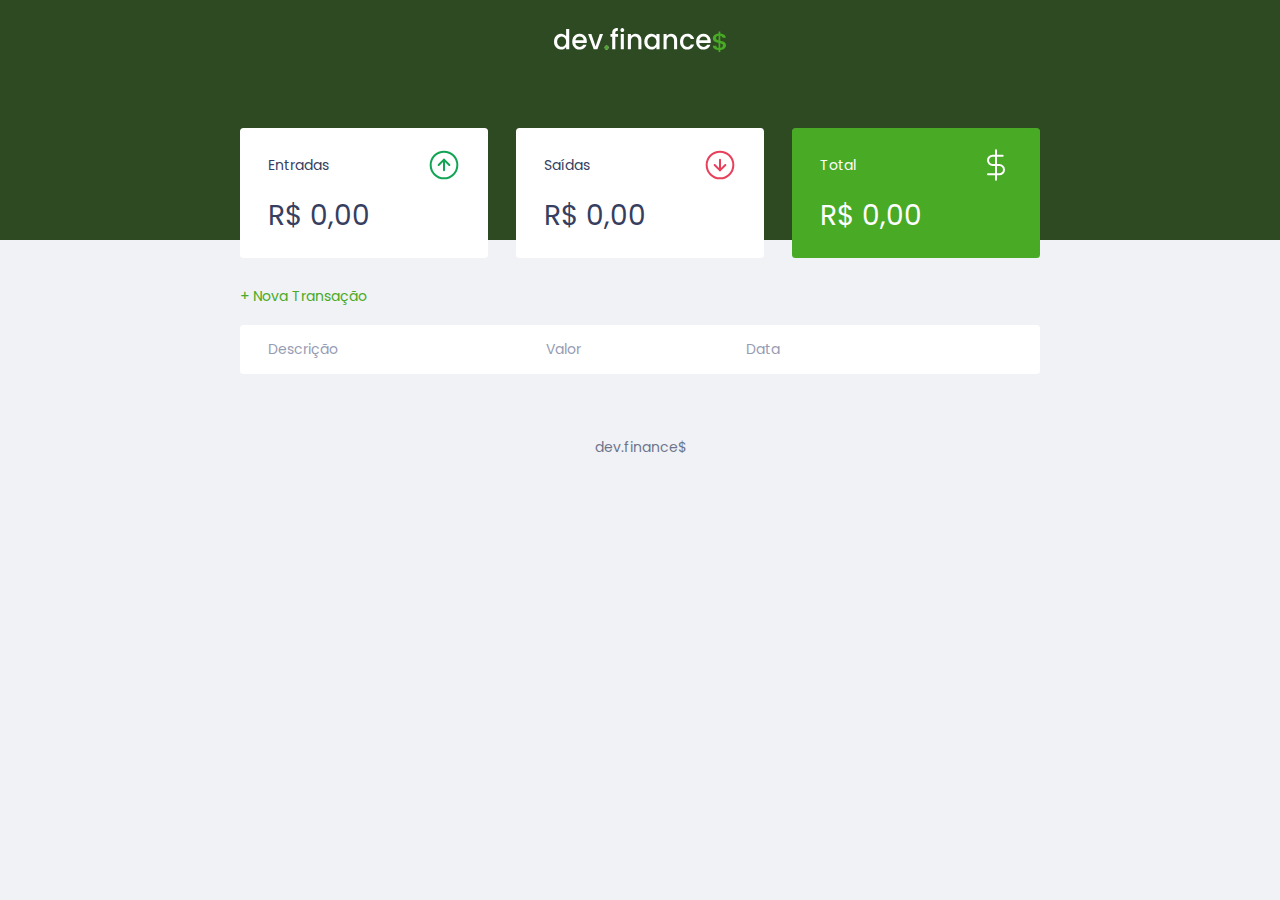
<file: index.html>
<!DOCTYPE html>
<html lang="pt-br">

<head>
    <meta charset="UTF-8">
    <meta name="viewport" content="width=device-width, initial-scale=1.0">
    <link rel="stylesheet" href="./style.css">
    <link rel="preconnect" href="https://fonts.gstatic.com">
    <link
        href="https://fonts.googleapis.com/css2?family=Poppins:ital,wght@0,100;0,400;0,700;1,100;1,400;1,700&display=swap"
        rel="stylesheet">
    <title>dev.finance$</title>
</head>

<body>
    <header>
        <img src="./assets/logo.svg" alt="logo dev finance">
    </header>
    <main class="container">
        <section id="balance">
            <h2 class="sr-only">Balanço</h2>
            <div class="card">
                <h3>
                    <span>Entradas</span>
                    <img src="./assets/income.svg" alt="Imagem de entrada">
                </h3>
                <p id="incomeDisplay">R$ 0,00</p>
            </div>
            <div class="card">
                <h3>
                    <span>Saídas</span>
                    <!--Deixar o elemento em linha-->
                    <img src="./assets/expense.svg" alt="Imagem de saida">
                </h3>
                <p id="expenseDisplay">R$ 0,00</p>
            </div>
            <div class="card total">
                <h3>
                    <span>Total</span>
                    <img src="./assets/total.svg" alt="Imagem do total">
                </h3>
                <p id="totalDisplay">R$ 0,00</p>
            </div>
        </section>
        <a href="#" onclick="modal.open()" class="button new">+ Nova Transação</a>
        <section id="transaction">
            <h2 class="sr-only">Transações</h2>
            <table id="data-table">
                <thead>
                    <tr>
                        <th>Descrição</th>
                        <th>Valor</th>
                        <th>Data</th>
                        <th></th>
                    </tr>
                </thead>
                <tbody>
                </tbody>
            </table>
        </section>
    </main>
    <div class="modal-overlay">
        <div class="modal">
            <div id="form">
                <h2>Nova Transação</h2>
                <form action="" onsubmit="form.submit(event)">
                    <div class="input-group">
                        <label class="sr-only" for="description">Descrição</label>
                        <input type="text" name="description" id="description" placeholder="Descrição" />
                    </div>

                    <div class="input-group">
                        <label class="sr-only" for="amount">Valor</label>
                        <input type="number" step="0.01" name="amount" id="amount" placeholder="0,00" />
                        <small class="help">Use o sinal - (negativo) para
                            despesas e , (vírgula) para casas decimais</small>
                    </div>

                    <div class="input-group">
                        <label class="sr-only" for="date">Data</label>
                        <input type="date" name="date" id="date">
                    </div>

                    <div class="input-group actions">
                        <a href="#" onclick="modal.close()" class="button cancel">Cancelar</a>
                        <button>Salvar</button>
                    </div>
                </form>
            </div>
        </div>
    </div>
    <footer>
        <p>dev.finance$</p>
    </footer>
    <!--JavaScript-->
    <script src="script.js"></script>
    <script src="login.js"></script>
</body>

</html>
</file>
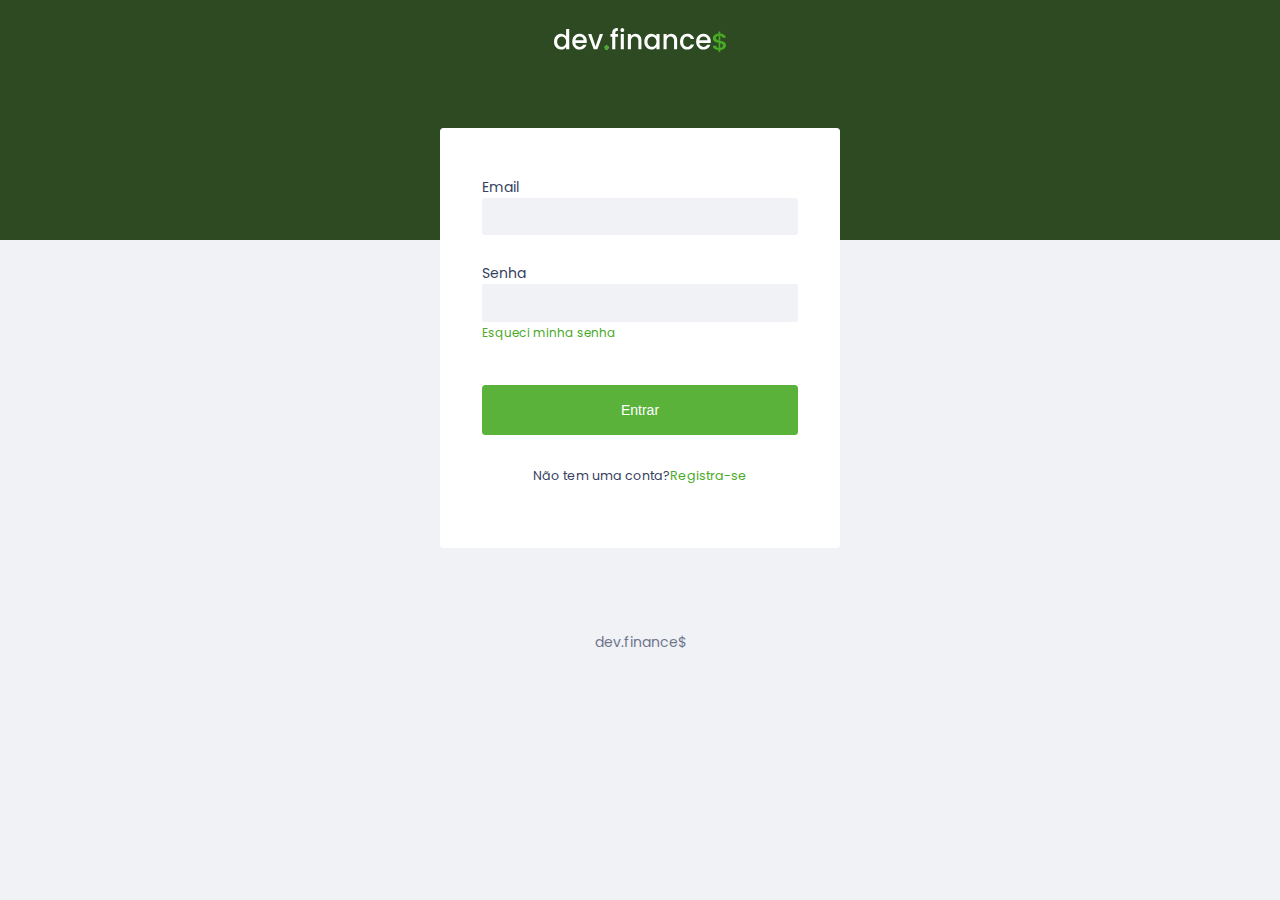
<file: login.html>
<!DOCTYPE html>
<html lang="pt-br">

<head>
    <meta charset="UTF-8">
    <meta http-equiv="X-UA-Compatible" content="IE=edge">
    <link rel="stylesheet" href="./style.css">
    <link rel="preconnect" href="https://fonts.gstatic.com">
    <meta name="viewport" content="width=device-width, initial-scale=1.0">
    <link
        href="https://fonts.googleapis.com/css2?family=Poppins:ital,wght@0,100;0,400;0,700;1,100;1,400;1,700&display=swap"
        rel="stylesheet">
    <title>Login|dev.finance$</title>
</head>

<body>
    <header>
        <img src="./assets/logo.svg" alt="logo dev finance">
    </header>
    <main class="container-login">
        <section id="balance-login">
            <div class="modal-login">
                <div class="login">
                    <form action="">
                        <div class="input-login">
                            <label for="email">Email</label>
                            <input type="email" name="email" id="email">
                        </div>
                        <div class="input-login">
                            <label for="password">Senha</label>
                            <input type="password" name="password" id="password">
                            <a class="esqueci-senha" href="#">Esqueci minha senha</a>
                        </div>
                        <div class="input-login action">
                            <button>Entrar</button>
                        </div>
                        <div class="registrar">Não tem uma conta?<a href="#">Registra-se</a></div>
                    </form>
                </div>
            </div>
        </section>
    </main>
    <footer>
        <p>dev.finance$</p>
    </footer>
</body>

</html>
</file>
<file: style.css>
/* GLOBAL ----------------------------------- */
:root{
    --dark-blue: #363f5f;
    --green: #49aa26;
}

*{
    margin: 0;
    padding: 0;
    box-sizing: border-box;
}

html{
    font-size: 93.75%; /*15px*/
}

body{
    background-color: #f0f2f5;
    font-family: 'Poppins', sans-serif;
}

.container-login{
    width: min(90vw, 400px);  /*1vw seria 4px, então 90vw é 360px*/
    margin: auto;
}
.container{
    width: min(90vw, 800px);  /*1vw seria 4px, então 90vw é 360px*/
    margin: auto;
}
.sr-only{                 /*Esta deixando visivel apenas para os leitores de tela*/
    position: absolute;
    width: 1px;
    height: 1px;
    padding: 0;
    margin: -1px;
    overflow: hidden;
    clip: rect(0, 0, 0, 0);
    white-space: nowrap;
    border-width: 0;
}

/* TITLES ----------------------------------- */
h2{
    margin-top: 3.2rem;
    margin-bottom: 0.8rem;
    color: var(--dark-blue);
    font-weight: normal;
}

/* LINKS E BUTTONS --------------------------- */

a{
    color: var(--green);
    text-decoration: none;
}

a:hover{
    color: #3dd705;
}

button{
   width: 100%;
   height: 50px;
   border: none;
   color: #fff;
   background-color: var(--green);
   padding: 0;
   border-radius: 0.25rem;
   cursor: pointer;
   opacity: 0.9;
   font-size: 1rem;
}

button:hover{
    opacity: 1;
}

.button.cancel{
    color: #e92929;
    border: 2px #e92929 solid;
    border-radius: 0.25rem;
    height: 50px;
    display: flex;
    align-items: center;
    justify-content: center;
    opacity: 0.7;
    cursor: pointer;
}

.button.cancel:hover{
    opacity: 1;
}

/* ENTENDO AS CLASS JUNTAS OU SEPARADAS:dentro da caixa button procurar
 o new, se estivesse separado o new, seria dentro da caixa button 
 procurar uma outra caixa new*/
.button.new{     
    display: inline-block;
    margin-bottom: 0.8rem;
}

/* LOGIN ----------------------------------------------------- */

/* HEADER ----------------------------------- */
.modal-login{
    background-color: white;  /*white = #fff*/
    padding: 1.5rem 2rem;
    border-radius: 0.25rem;
    margin-bottom: 2rem;
    color: var(--dark-blue);
    height: 30rem;
}

/* FORM-LOGIN ----------------------------------- */
.login{
    display: flex;
    justify-content: space-between;
    align-items: center;
    height: 25rem;
 }
 
 .login form{
    margin: auto;
 }
 
 .input-login{
     width: 100%;
     padding: 1rem;
 }
  
 .input-login.action{
     display: flex;
     justify-content: space-between;
     align-items: center;
     padding-top: 2rem;
     flex-wrap: wrap;
 }

 .input-login input{
     background-color: #f0f2f5;
    border: none;
    border-radius: 0.2rem;
    padding: 0.8rem;
    width: 100%;
}

input:focus{
    outline: none;
    border: 1px solid var(--green);
}

a.esqueci-senha{
    font-size: 0.85rem;
}
.registrar{
    font-size: 0.9rem;
    padding-top: 1.3rem;
    text-align: center;
}
/* INDEX ------------------------------------------------------ */

/* HEADER ----------------------------------- */

header {
    background-color: #2d4a22;
    padding: 2rem 0 13rem;
    text-align: center;
}

/* BALANCE ----------------------------------- */
#balance-login{
    margin-top: -8rem;
}

#balance{
    margin-top: -8rem;
}

#balance h2{
    color: #fff;
    margin-top: 0;
}

/* CARDS ----------------------------------- */

.card{
    background-color: white;  /*white = #fff*/
    padding: 1.5rem 2rem;
    border-radius: 0.25rem;
    margin-bottom: 2rem;
    color: var(--dark-blue);
}

.card h3{
    font-weight: normal;
    font-size: 1rem;
    display: flex; /*Ele deixa um elemento um ao lado do outro dentro da caixa*/
    align-items: center;
    justify-content: space-between;
}

.card p{
    font-size: 2rem;
    line-height: 3rem;
    margin-top: 1rem;
}

.card.total{     /*Estou procurando uma class card que possui a class green*/
    background-color: var(--green);
    color: white;
}

/* TABLE ----------------------------------- */

#transaction{
    display: block; /* block =sempre começa em uma nova linha inline =tamanho do elemento*/
    overflow-x: auto;
}

#data-table{
    width: 100%;
    border-spacing: 0 0.5rem;
    color: #969cb3;
}

table thead tr th:first-child,
table tbody tr td:first-child{
    border-radius: 0.25rem 0 0 0.25rem;
}

table thead tr th:last-child,
table tbody tr td:last-child{
    border-radius: 0 0.25rem 0.25rem 0;
}

table tbody tr{
    opacity: 0.8;
}

table tbody tr:hover{
    opacity: 1;
}

table thead th{
    background-color: white;
    font-weight: normal;
    text-align: left;
    padding: 1rem 2rem;
}

table tbody td{
    background-color: white;
    padding: 1rem 2rem;
}

td.description{
    color: var(--dark-blue);
}

td.expe      nse{
    color: #e92929;
}

td.income{
    color: #12a454;
}

/* MODAL ----------------------------------- */
.modal-overlay{
    width: 100%;
    height: 100%;
    position: fixed;
    top: 0;
    background-color: rgba(0,0,0,0.7);
    display: flex;
    align-items: center;
    justify-content: center;
    opacity: 0;
    visibility: hidden;
    z-index: 999;
}

.modal-overlay.active{
    opacity: 1;
    visibility: visible;
}

.modal{
    background-color: #f0f2f5;
    padding: 2.4rem;
    border-radius: 0.5rem;
    width: 90%;
    max-width: 600px;
    height: 350px;
    z-index: 1;
}


/* FORM ----------------------------------- */

#form{
    max-width: 500px;
}

#form h2{
    margin-top: 0;
}

.input-group input{
    border: none;
    border-radius: 0.2rem;
    padding: 0.8rem;
    width: 100%;
}

.input-group{
    margin-top: 0.9rem;
}

.input-group small{
    opacity: 0.5;
}

.input-group.actions{
    display: flex;
    justify-content: space-between;
    align-items: center;
}

.input-group.actions .button,
.input-group.actions button{
    width: 48%;
}


/* FOOTER ----------------------------------- */

 footer {
     text-align: center;
     padding: 4rem 0 2rem;
     color: var(--dark-blue);
     opacity: 0.7;
 }

 /* RESPONSIVE ----------------------------------- */

 @media (min-width: 800px){
     html{
         font-size: 87.5%;
     }
     #balance{
         display: grid;
         grid-template-columns: repeat(3,1fr);
         gap: 2rem;
     }
 }
</file>
